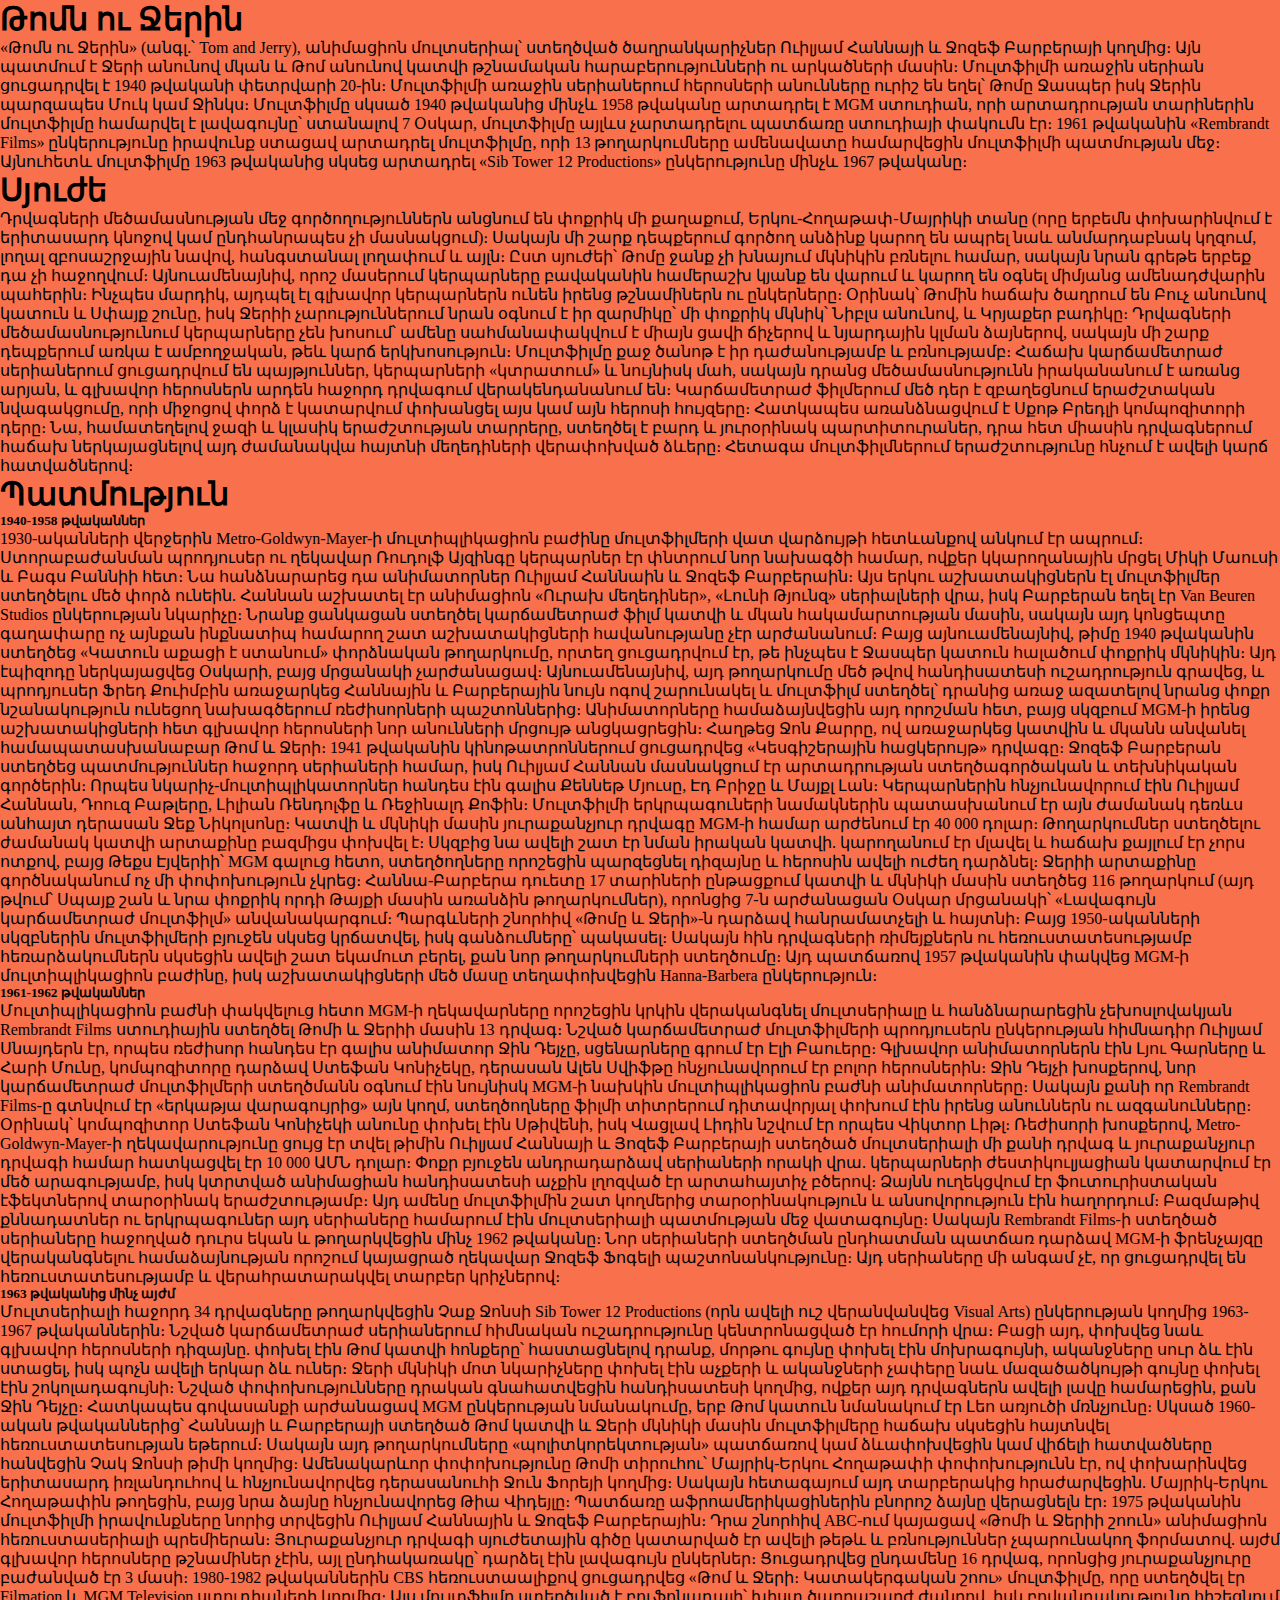
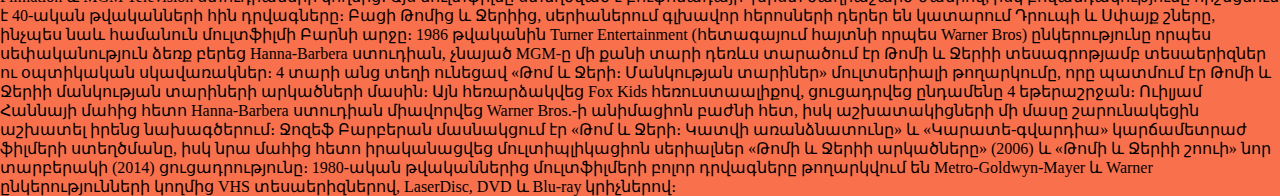
<file: tomjerry.html>
<!DOCTYPE html>
<html>

    <head>
        <meta charset="UTF-8">
        <meta name="description" content="Cartoons">
        <meta name="keywords" content="HTML, CSS">
        <meta name="author" content="Nver Petrosyan">
        <meta name="viewport" content="width=device-width, initial-scale=1.0">
        <link rel="stylesheet" href="tomjerry.css"/>
        <link rel="stylesheet" href="header.css"/>

        
    </head>
    <body>
        <h1> Թոմն ու Ջերին </h1>
        <p>
            «Թոմն ու Ջերին» (անգլ.՝ Tom and Jerry), անիմացիոն մուլտսերիալ՝ ստեղծված ծաղրանկարիչներ Ուիլյամ Հաննայի և Ջոզեֆ Բարբերայի կողմից։ Այն պատմում է Ջերի անունով մկան և Թոմ անունով կատվի թշնամական հարաբերությունների ու արկածների մասին։

            Մուլտֆիլմի առաջին սերիան ցուցադրվել է 1940 թվականի փետրվարի 20-ին։ Մուլտֆիլմի առաջին սերիաներում հերոսների անունները ուրիշ են եղել՝ Թոմը Ջասպեր իսկ Ջերին պարզապես Մուկ կամ Ջինկս։

            Մուլտֆիլմը սկսած 1940 թվականից մինչև 1958 թվականը արտադրել է MGM ստուդիան, որի արտադրության տարիներին մուլտֆիլմը համարվել է լավագույնը՝ ստանալով 7 Օսկար, մուլտֆիլմը այլևս չարտադրելու պատճառը ստուդիայի փակումն էր։ 1961 թվականին «Rembrandt Films» ընկերությունը իրավունք ստացավ արտադրել մուլտֆիլմը, որի 13 թողարկումները ամենավատը համարվեցին մուլտֆիլմի պատմության մեջ։ Այնուհետև մուլտֆիլմը 1963 թվականից սկսեց արտադրել «Sib Tower 12 Productions» ընկերությունը մինչև 1967 թվականը։

            
        </p>
        <h1> Սյուժե </h1>
        <p>
            Դրվագների մեծամասնության մեջ գործողություններն անցնում են փոքրիկ մի քաղաքում, Երկու-Հողաթափ-Մայրիկի տանը (որը երբեմն փոխարինվում է երիտասարդ կնոջով կամ ընդհանրապես չի մասնակցում)։ Սակայն մի շարք դեպքերում գործող անձինք կարող են ապրել նաև անմարդաբնակ կղզում, լողալ զբոսաշրջային նավով, հանգստանալ լողափում և այլն։ Ըստ սյուժեի՝ Թոմը ջանք չի խնայում մկնիկին բռնելու համար, սակայն նրան գրեթե երբեք դա չի հաջողվում։ Այնուամենայնիվ, որոշ մասերում կերպարները բավականին համերաշխ կյանք են վարում և կարող են օգնել միմյանց ամենադժվարին պահերին։ Ինչպես մարդիկ, այդպել էլ գլխավոր կերպարներն ունեն իրենց թշնամիներն ու ընկերները։ Օրինակ՝ Թոմին հաճախ ծաղրում են Բուչ անունով կատուն և Սփայք շունը, իսկ Ջերիի չարություններում նրան օգնում է իր զարմիկը՝ մի փոքրիկ մկնիկ՝ Նիբլս անունով, և Կրյաքեր բադիկը։ Դրվագների մեծամասնությունում կերպարները չեն խոսում՝ ամենը սահմանափակվում է միայն ցավի ճիչերով և նյարդային կլման ձայներով, սակայն մի շարք դեպքերում առկա է ամբողջական, թեև կարճ երկխոսություն։

            Մուլտֆիլմը քաջ ծանոթ է իր դաժանությամբ և բռնությամբ։ Հաճախ կարճամետրաժ սերիաներում ցուցադրվում են պայթյուններ, կերպարների «կտրատում» և նույնիսկ մահ, սակայն դրանց մեծամասնությունն իրականանում է առանց արյան, և գլխավոր հերոսներն արդեն հաջորդ դրվագում վերակենդանանում են։

            Կարճամետրաժ ֆիլմերում մեծ դեր է զբաղեցնում երաժշտական նվագակցումը, որի միջոցով փորձ է կատարվում փոխանցել այս կամ այն հերոսի հույզերը։ Հատկապես առանձնացվում է Սքոթ Բրեդլի կոմպոզիտորի դերը։ Նա, համատեղելով ջազի և կլասիկ երաժշտության տարրերը, ստեղծել է բարդ և յուրօրինակ պարտիտուրաներ, դրա հետ միասին դրվագներում հաճախ ներկայացնելով այդ ժամանակվա հայտնի մեղեդիների վերափոխված ձևերը։ Հետագա մուլտֆիլմներում երաժշտությունը հնչում է ավելի կարճ հատվածներով։

        </p>
        <h1> Պատմություն </h1>
        <h5> 1940-1958 թվականներ </h5>
        <p>
            1930-ականների վերջերին Metro-Goldwyn-Mayer-ի մուլտիպլիկացիոն բաժինը մուլտֆիլմերի վատ վարձույթի հետևանքով անկում էր ապրում։ Ստորաբաժանման պրոդյուսեր ու ղեկավար Ռուդոլֆ Այզինգը կերպարներ էր փնտրում նոր նախագծի համար, ովքեր կկարողանային մրցել Միկի Մաուսի և Բագս Բաննիի հետ։ Նա հանձնարարեց դա անիմատորներ Ուիլյամ Հաննաին և Ջոզեֆ Բարբերաին։ Այս երկու աշխատակիցներն էլ մուլտֆիլմեր ստեղծելու մեծ փորձ ունեին. Հաննան աշխատել էր անիմացիոն «Ուրախ մեղեդիներ», «Լունի Թյունզ» սերիալների վրա, իսկ Բարբերան եղել էր Van Beuren Studios ընկերության նկարիչը։ Նրանք ցանկացան ստեղծել կարճամետրաժ ֆիլմ կատվի և մկան հակամարտության մասին, սակայն այդ կոնցեպտը գաղափարը ոչ այնքան ինքնատիպ համարող շատ աշխատակիցների հավանությանը չէր արժանանում։ Բայց այնուամենայնիվ, թիմը 1940 թվականին ստեղծեց «Կատուն աքացի է ստանում» փորձնական թողարկումը, որտեղ ցուցադրվում էր, թե ինչպես է Ջասպեր կատուն հալածում փոքրիկ մկնիկին։ Այդ էպիզոդը ներկայացվեց Օսկարի, բայց մրցանակի չարժանացավ։

            Այնուամենայնիվ, այդ թողարկումը մեծ թվով հանդիսատեսի ուշադրություն գրավեց, և պրոդյուսեր Ֆրեդ Քուիմբին առաջարկեց Հաննային և Բարբերային նույն ոգով շարունակել և մուլտֆիլմ ստեղծել՝ դրանից առաջ ազատելով նրանց փոքր նշանակություն ունեցող նախագծերում ռեժիսորների պաշտոններից։ Անիմատորները համաձայնվեցին այդ որոշման հետ, բայց սկզբում MGM-ի իրենց աշխատակիցների հետ գլխավոր հերոսների նոր անունների մրցույթ անցկացրեցին։ Հաղթեց Ջոն Քարրը, ով առաջարկեց կատվին և մկանն անվանել համապատասխանաբար Թոմ և Ջերի։ 1941 թվականին կինոթատրոններում ցուցադրվեց «Կեսգիշերային հացկերույթ» դրվագը։ Ջոզեֆ Բարբերան ստեղծեց պատմություններ հաջորդ սերիաների համար, իսկ Ուիլյամ Հաննան մասնակցում էր արտադրության ստեղծագործական և տեխնիկական գործերին։ Որպես նկարիչ-մուլտիպլիկատորներ հանդես էին գալիս Քեննեթ Մյուսը, Էդ Բրիջը և Մայքլ Լան։ Կերպարներին հնչյունավորում էին Ուիլյամ Հաննան, Դոուզ Բաթլերը, Լիլիան Ռենդոլֆը և Ռեջինալդ Քոֆին։ Մուլտֆիլմի երկրպագուների նամակներին պատասխանում էր այն ժամանակ դեռևս անհայտ դերասան Ջեք Նիկոլսոնը։ Կատվի և մկնիկի մասին յուրաքանչյուր դրվագը MGM-ի համար արժենում էր 40 000 դոլար։

            Թողարկումներ ստեղծելու ժամանակ կատվի արտաքինը բազմիցս փոխվել է։ Սկզբից նա ավելի շատ էր նման իրական կատվի. կարողանում էր մլավել և հաճախ քայլում էր չորս ոտքով, բայց Թեքս Էյվերիի՝ MGM գալուց հետո, ստեղծողները որոշեցին պարզեցնել դիզայնը և հերոսին ավելի ուժեղ դարձնել։ Ջերիի արտաքինը գործնականում ոչ մի փոփոխություն չկրեց։

            Հաննա-Բարբերա դուետը 17 տարիների ընթացքում կատվի և մկնիկի մասին ստեղծեց 116 թողարկում (այդ թվում՝ Սպայք շան և նրա փոքրիկ որդի Թայքի մասին առանձին թողարկումներ), որոնցից 7-ն արժանացան Օսկար մրցանակի՝ «Լավագույն կարճամետրաժ մուլտֆիլմ» անվանակարգում։ Պարգևների շնորհիվ «Թոմը և Ջերի»-ն դարձավ հանրամատչելի և հայտնի։ Բայց 1950-ականների սկզբներին մուլտֆիլմերի բյուջեն սկսեց կրճատվել, իսկ գանձումները՝ պակասել։ Սակայն հին դրվագների ռիմեյքներն ու հեռուստատեսությամբ հեռարձակումներն սկսեցին ավելի շատ եկամուտ բերել, քան նոր թողարկումների ստեղծումը։ Այդ պատճառով 1957 թվականին փակվեց MGM-ի մուլտիպլիկացիոն բաժինը, իսկ աշխատակիցների մեծ մասը տեղափոխվեցին Hanna-Barbera ընկերություն։

            <h5>1961-1962 թվականներ</h5>
                Մուլտիպլիկացիոն բաժնի փակվելուց հետո MGM-ի ղեկավարները որոշեցին կրկին վերականգնել մուլտսերիալը և հանձնարարեցին չեխոսլովակյան Rembrandt Films ստուդիային ստեղծել Թոմի և Ջերիի մասին 13 դրվագ։ Նշված կարճամետրաժ մուլտֆիլմերի պրոդյուսերն ընկերության հիմնադիր Ուիլյամ Սնայդերն էր, որպես ռեժիսոր հանդես էր գալիս անիմատոր Ջին Դեյչը, սցենարները գրում էր Էլի Բաուերը։ Գլխավոր անիմատորներն էին Լյու Գարները և Հարի Մունը, կոմպոզիտորը դարձավ Ստեֆան Կոնիչեկը, դերասան Ալեն Սվիֆթը հնչյունավորում էր բոլոր հերոսներին։ Ջին Դեյչի խոսքերով, նոր կարճամետրաժ մուլտֆիլմերի ստեղծմանն օգնում էին նույնիսկ MGM-ի նախկին մուլտիպլիկացիոն բաժնի անիմատորները։ Սակայն քանի որ Rembrandt Films-ը գտնվում էր «երկաթյա վարագույրից» այն կողմ, ստեղծողները ֆիլմի տիտրերում դիտավորյալ փոխում էին իրենց անուններն ու ազգանունները։ Օրինակ՝ կոմպոզիտոր Ստեֆան Կոնիչեկի անունը փոխել էին Սթիվենի, իսկ Վացլավ Լիդին նշվում էր որպես Վիկտոր Լիթլ։

                Ռեժիսորի խոսքերով, Metro-Goldwyn-Mayer-ի ղեկավարությունը ցույց էր տվել թիմին Ուիլյամ Հաննայի և Յոզեֆ Բարբերայի ստեղծած մուլտսերիալի մի քանի դրվագ և յուրաքանչյուր դրվագի համար հատկացվել էր 10 000 ԱՄՆ դոլար։ Փոքր բյուջեն անդրադարձավ սերիաների որակի վրա. կերպարների ժեստիկուլյացիան կատարվում էր մեծ արագությամբ, իսկ կտրտված անիմացիան հանդիսատեսի աչքին լղոզված էր արտահայտիչ բծերով։ Ձայնն ուղեկցվում էր ֆուտուրիստական էֆեկտներով տարօրինակ երաժշտությամբ։ Այդ ամենը մուլտֆիլմին շատ կողմերից տարօրինակություն և անսովորություն էին հաղորդում։ Բազմաթիվ քննադատներ ու երկրպագուներ այդ սերիաները համարում էին մուլտսերիալի պատմության մեջ վատագույնը։

                Սակայն Rembrandt Films-ի ստեղծած սերիաները հաջողված դուրս եկան և թողարկվեցին մինչ 1962 թվականը։ Նոր սերիաների ստեղծման ընդհատման պատճառ դարձավ MGM-ի ֆրենչայզը վերականգնելու համաձայնության որոշում կայացրած ղեկավար Ջոզեֆ Ֆոգելի պաշտոնանկությունը։ Այդ սերիաները մի անգամ չէ, որ ցուցադրվել են հեռուստատեսությամբ և վերահրատարակվել տարբեր կրիչներով։
        </p>
        <h5> 1963 թվականից մինչ այժմ </h5>
        <p>
            Մուլտսերիալի հաջորդ 34 դրվագները թողարկվեցին Չաք Ջոնսի Sib Tower 12 Productions (որն ավելի ուշ վերանվանվեց Visual Arts) ընկերության կողմից 1963-1967 թվականներին։ Նշված կարճամետրաժ սերիաներում հիմնական ուշադրությունը կենտրոնացված էր հումորի վրա։ Բացի այդ, փոխվեց նաև գլխավոր հերոսների դիզայնը. փոխել էին Թոմ կատվի հոնքերը՝ հաստացնելով դրանք, մորթու գույնը փոխել էին մոխրագույնի, ականջները սուր ձև էին ստացել, իսկ պոչն ավելի երկար ձև ուներ։ Ջերի մկնիկի մոտ նկարիչները փոխել էին աչքերի և ականջների չափերը նաև մազածածկույթի գույնը փոխել էին շոկոլադագույնի։ Նշված փոփոխությունները դրական գնահատվեցին հանդիսատեսի կողմից, ովքեր այդ դրվագներն ավելի լավը համարեցին, քան Ջին Դեյչը։ Հատկապես գովասանքի արժանացավ MGM ընկերության նմանակումը, երբ Թոմ կատուն նմանակում էր Լեո առյուծի մռնչյունը։

            Սկսած 1960-ական թվականներից՝ Հաննայի և Բարբերայի ստեղծած Թոմ կատվի և Ջերի մկնիկի մասին մուլտֆիլմերը հաճախ սկսեցին հայտնվել հեռուստատեսության եթերում։ Սակայն այդ թողարկումները «պոլիտկորեկտության» պատճառով կամ ձևափոխվեցին կամ վիճելի հատվածները հանվեցին Չակ Ջոնսի թիմի կողմից։ Ամենակարևոր փոփոխությունը Թոմի տիրուհու՝ Մայրիկ-Երկու Հողաթափի փոփոխությունն էր, ով փոխարինվեց երիտասարդ իռլանդուհով և հնչյունավորվեց դերասանուհի Ջուն Ֆորեյի կողմից։ Սակայն հետագայում այդ տարբերակից հրաժարվեցին. Մայրիկ-Երկու Հողաթափին թողեցին, բայց նրա ձայնը հնչյունավորեց Թիա Վիդեյլը։ Պատճառը աֆրոամերիկացիներին բնորոշ ձայնը վերացնելն էր։

            1975 թվականին մուլտֆիլմի իրավունքները նորից տրվեցին Ուիլյամ Հաննային և Ջոզեֆ Բարբերային։ Դրա շնորհիվ ABC-ում կայացավ «Թոմի և Ջերիի շոուն» անիմացիոն հեռուստասերիալի պրեմիերան։ Յուրաքանչյուր դրվագի սյուժետային գիծը կատարված էր ավելի թեթև և բռնություններ չպարունակող ֆորմատով. այժմ գլխավոր հերոսները թշնամիներ չէին, այլ ընդհակառակը՝ դարձել էին լավագույն ընկերներ։ Ցուցադրվեց ընդամենը 16 դրվագ, որոնցից յուրաքանչյուրը բաժանված էր 3 մասի։

            1980-1982 թվականներին CBS հեռուստաալիքով ցուցադրվեց «Թոմ և Ջերի։ Կատակերգական շոու» մուլտֆիլմը, որը ստեղծվել էր Filmation և MGM Television ստուդիաների կողմից։ Այս մուլտֆիլմը ստեղծված է բուֆոնադայի՝ խիստ ծաղրաշարժ ժանրով, իսկ բովանդակությունը հիշեցնում է 40-ական թվականների հին դրվագները։ Բացի Թոմից և Ջերիից, սերիաներում գլխավոր հերոսների դերեր են կատարում Դրուպի և Սփայք շները, ինչպես նաև համանուն մուլտֆիլմի Բարնի արջը։

            1986 թվականին Turner Entertainment (հետագայում հայտնի որպես Warner Bros) ընկերությունը որպես սեփականություն ձեռք բերեց Hanna-Barbera ստուդիան, չնայած MGM-ը մի քանի տարի դեռևս տարածում էր Թոմի և Ջերիի տեսագրոթյամբ տեսաերիզներ ու օպտիկական սկավառակներ։ 4 տարի անց տեղի ունեցավ «Թոմ և Ջերի։ Մանկության տարիներ» մուլտսերիալի թողարկումը, որը պատմում էր Թոմի և Ջերիի մանկության տարիների արկածների մասին։ Այն հեռարձակվեց Fox Kids հեռուստաալիքով, ցուցադրվեց ընդամենը 4 եթերաշրջան։ Ուիլյամ Հաննայի մահից հետո Hanna-Barbera ստուդիան միավորվեց Warner Bros.-ի անիմացիոն բաժնի հետ, իսկ աշխատակիցների մի մասը շարունակեցին աշխատել իրենց նախագծերում։ Ջոզեֆ Բարբերան մասնակցում էր «Թոմ և Ջերի։ Կատվի առանձնատունը» և «Կարատե-գվարդիա» կարճամետրաժ ֆիլմերի ստեղծմանը, իսկ նրա մահից հետո իրականացվեց մուլտիպլիկացիոն սերիալներ «Թոմի և Ջերիի արկածները» (2006) և «Թոմի և Ջերիի շոուի» նոր տարբերակի (2014) ցուցադրությունը։

            1980-ական թվականներից մուլտֆիլմերի բոլոր դրվագները թողարկվում են Metro-Goldwyn-Mayer և Warner ընկերությունների կողմից VHS տեսաերիզներով, LaserDisc, DVD և Blu-ray կրիչներով։
        </p>

    </body>
</html>
</file>
<file: tomjerry.css>
*{
    margin: 0;
    padding: 0;
    box-sizing: border-box;
}
</file>
<file: header.css>
*{
    box-sizing: border-box;
    margin: 0;
    text-decoration: none;
    padding: 0;
    list-style: none;
    

    
}
body{
  background-color: rgba(247, 54, 6, 0.712);
}
header{
  background-color: rgb(0, 162, 255);
  display: flex;
  justify-content: space-between;
  align-items: center;
  position: fixed;
  right: 0;
  top: 0;
  z-index: 1000;
  width: 100%;
  padding: 33px 9%;
}
.navbar{
  display: flex;
  align-items: center;
  justify-content: center;
  list-style-type: none;
  font-family: 'Oswald', sans-serif;
}
.navbar a{
  display: flex;
  border-bottom: 2px solid transparent;
  transition: all 0.55s ease;
  margin-right: 90px;
  font-weight: 700;
  color: white;
  font-size: 15px;
  font-family: 'Oswald', sans-serif;

}
.a_1{
  display: flex;
  color: white;
  font-size: 25px;
  font-weight: 700;
  font-family: 'Hachi Maru Pop', cursive;
}
.navbar a:hover{
  border-bottom: 2px solid white;
}
.toggle_btn{
  color: white;
  font-size: 30px;
  cursor: pointer;
  display: none;
  z-index: 10001;
}
@media screen and (max-width: 1010px) {
  .toggle_btn{
    display: block;
}
}

@media screen and (max-width: 1010px) {
  .navbar{
    display: none;
}
}
.dropdown_menu{
  font-family: 'Oswald', sans-serif;
  position: absolute;
  right: 0;
  top: 70px;
  height: 0;
  width: 300px;
  background: rgb(0, 162, 255);
  overflow: hidden;
  display: none;
  transition: height .2s cubic-bezier(0.175, 0.885, 0.32, 1.275);
}
.dropdown_menu li{
  display: flex;
  justify-content: center;
  align-items: center;
  padding: 12px;

}
.dropdown_menu.open{
  height: 200px;
  border-top: 2px solid white;
}
@media screen and (max-width: 1010px){
  .dropdown_menu{
    display: block;
    right: 0rem;
    width: 100%;
    
  }
}
.dropdown_menu li a{
  color: white;
}
</file>
